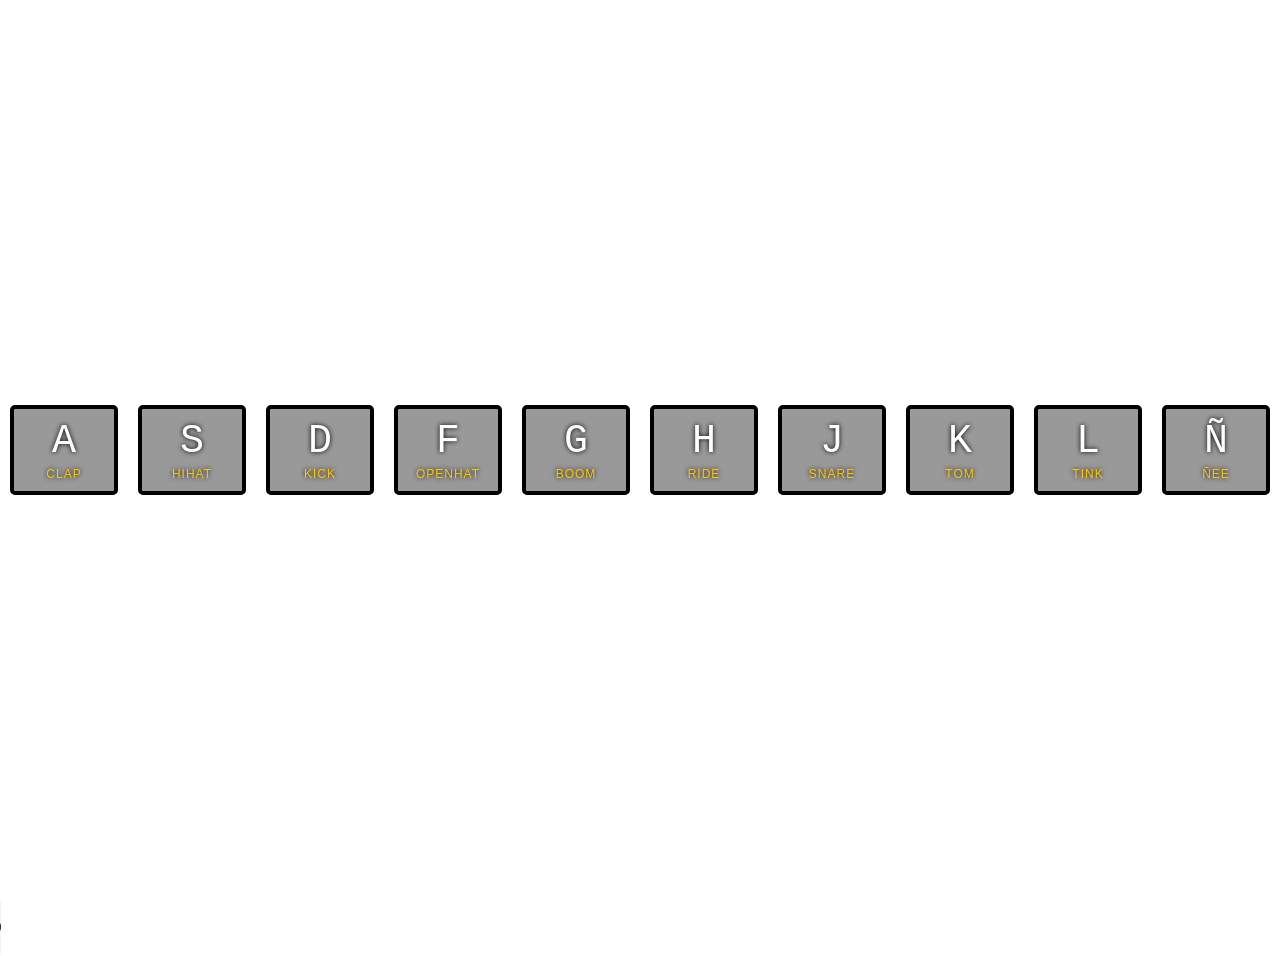
<file: 01 - JavaScript Drum Kit/index-START.html>
<!DOCTYPE html>
<html lang="en">
<head>
  <meta charset="UTF-8">
  <title>JS Drum Kit</title>
  <link rel="stylesheet" href="style.css">
</head>
<body>


  <div class="keys">
    <div data-key="65" class="key">
      <kbd>A</kbd>
      <span class="sound">clap</span>
    </div>
    <div data-key="83" class="key">
      <kbd>S</kbd>
      <span class="sound">hihat</span>
    </div>
    <div data-key="68" class="key">
      <kbd>D</kbd>
      <span class="sound">kick</span>
    </div>
    <div data-key="70" class="key">
      <kbd>F</kbd>
      <span class="sound">openhat</span>
    </div>
    <div data-key="71" class="key">
      <kbd>G</kbd>
      <span class="sound">boom</span>
    </div>
    <div data-key="72" class="key">
      <kbd>H</kbd>
      <span class="sound">ride</span>
    </div>
    <div data-key="74" class="key">
      <kbd>J</kbd>
      <span class="sound">snare</span>
    </div>
    <div data-key="75" class="key">
      <kbd>K</kbd>
      <span class="sound">tom</span>
    </div>
    <div data-key="76" class="key">
      <kbd>L</kbd>
      <span class="sound">tink</span>
    </div>
    <div data-key="186" class="key">
      <kbd>Ñ</kbd>
      <span class="sound">ñee</span>
    </div>
  </div>

  <audio data-key="65" src="sounds/clap.wav" preload="auto" controls></audio>
  <audio data-key="83" src="sounds/hihat.wav"></audio>
  <audio data-key="68" src="sounds/kick.wav"></audio>
  <audio data-key="70" src="sounds/openhat.wav"></audio>
  <audio data-key="71" src="sounds/boom.wav"></audio>
  <audio data-key="72" src="sounds/ride.wav"></audio>
  <audio data-key="74" src="sounds/snare.wav"></audio>
  <audio data-key="75" src="sounds/tom.wav"></audio>
  <audio data-key="76" src="sounds/tink.wav"></audio>
  <audio data-key="186" src="sounds/clap.wav"></audio>

<script>
  window.addEventListener("keydown", playSound)

  function playSound(e) {
    //like in CSS we can get query the attibutes from an element using []
    const audio = document.querySelector(`audio[data-key="${e.keyCode}"]`)
    const key = document.querySelector(`div[data-key="${e.keyCode}"]`)
    //console.log(e.keyCode);
    if (!audio) {
      return;
    }
    audio.currentTime = 0 //going to reset the playback of the audio to 0 (begining of the audio itself)
    audio.play()
    key.classList.add('playing')
  }

  function removeTransition(e) {
    if (e.propertyName !== 'transform') { //will skipit if it's not a trasnform
      return;
    }
    //"this" is the element "e" we got from the event transitionend
    this.classList.remove('playing')
  }
  //const keys = document.getElementsByClassName('key'); //regresa un HTMLCollection
  const keys = document.querySelectorAll('.key'); //regresa un NodeList
  keys.forEach(key => key.addEventListener('transitionend', removeTransition))//nodelist has forEach proto, htmlelement has not
  
</script>


</body>
</html>
</file>
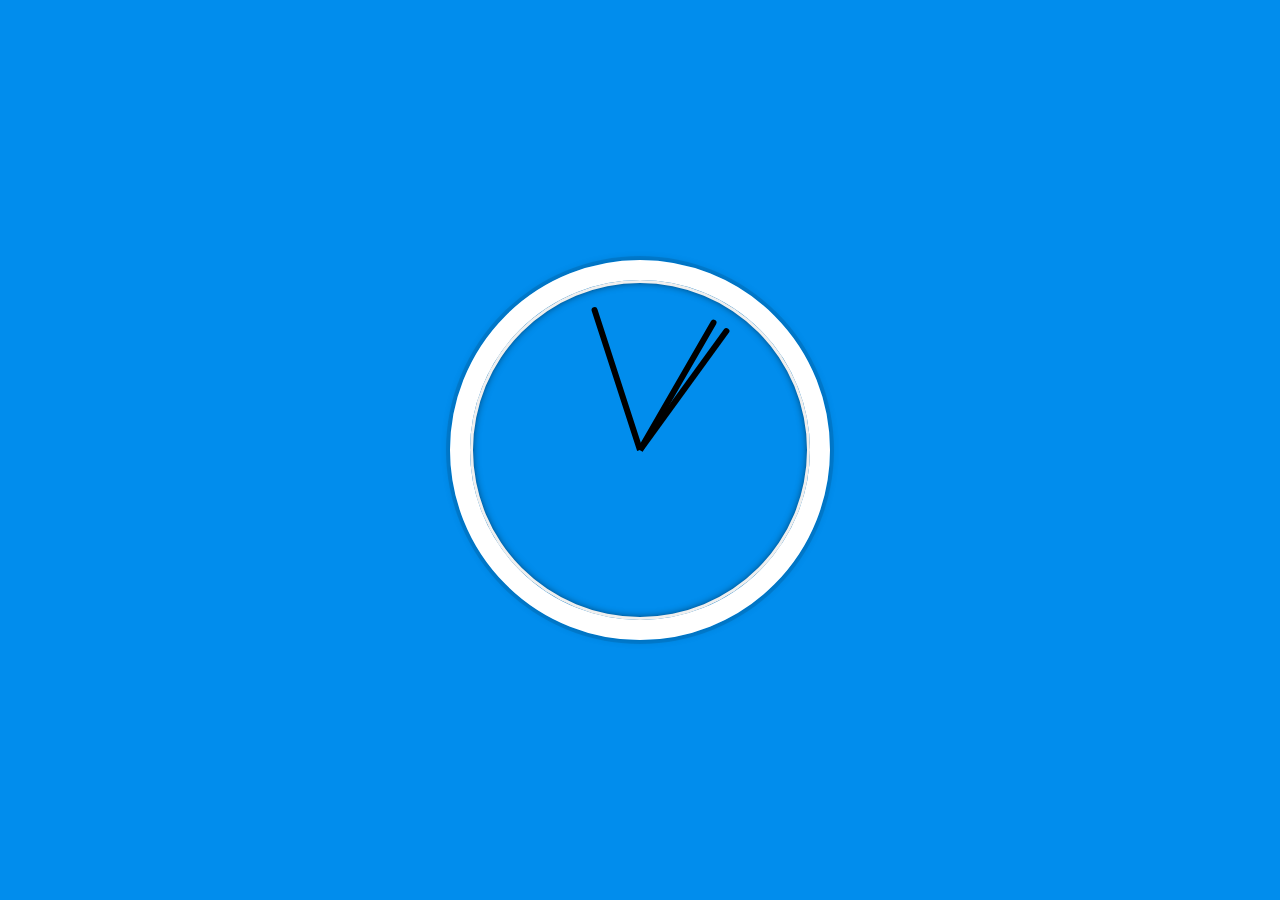
<file: 02 - JS and CSS Clock/index-START.html>
<!DOCTYPE html>
<html lang="en">
<head>
  <meta charset="UTF-8">
  <title>JS + CSS Clock</title>
</head>
<body>


    <div class="clock">
      <div class="clock-face">
        <div class="hand hour-hand"></div>
        <div class="hand min-hand"></div>
        <div class="hand second-hand"></div>
      </div>
    </div>


  <style>
    html {
      background: #018DED url(http://unsplash.it/1500/1000?image=881&blur=5);
      background-size: cover;
      font-family: 'helvetica neue';
      text-align: center;
      font-size: 10px;
    }

    body {
      margin: 0;
      font-size: 2rem;
      display: flex;
      flex: 1;
      min-height: 100vh;
      align-items: center;
    }

    .clock {
      width: 30rem;
      height: 30rem;
      border: 20px solid white;
      border-radius: 50%;
      margin: 50px auto;
      position: relative;
      padding: 2rem;
      box-shadow:
        0 0 0 4px rgba(0,0,0,0.1),
        inset 0 0 0 3px #EFEFEF,
        inset 0 0 10px black,
        0 0 10px rgba(0,0,0,0.2);
    }

    .clock-face {
      position: relative;
      width: 100%;
      height: 100%;
      transform: translateY(-3px); /* account for the height of the clock hands */
    }

    .hand {
      width: 50%;
      height: 6px;
      background: black;
      position: absolute;
      top: 50%;
      border-top-left-radius: 20px;
      border-bottom-left-radius: 20px;
      transform-origin: 100%; /* moves the pivot point to the right, default 50% */
      transform: rotate(90deg); /* default is horizontal, this will change it to vertical */
      transition: all 0.05s; /* this is a shorthand of 4 posible values, im usin only 2 here */
      /* cubic bezier function was created on the browser because offers a way to visualize the graph, and is the third option on the shorthand of transition */
      transition-timing-function: cubic-bezier(0.2, 2.7, 0.58, 1); 
    }

  </style>
  <script>
    const secondHand = document.querySelector('.second-hand')
    const minHand = document.querySelector('.min-hand')
    const hourHand = document.querySelector('.hour-hand')
    let secondsAcumulator = 0;

    function setDate() {
      const now = new Date;
      const seconds = now.getSeconds();
      /* transforms the value to his equivalent in deg,
      adding the offset of 90deg at the end because it was added on the css */
      const secondsDegrees = ((seconds / 60) * 360) + 90;
      secondHand.style.transform = `rotate(${secondsDegrees}deg)`

      const mins = now.getMinutes();
      const minsDegrees = ((mins / 60) * 360) + 90
      minHand.style.transform = `rotate(${minsDegrees}deg)`

      const hour = now.getHours();
      const hourDegrees = ((hour / 12) * 360) + 90
      hourHand.style.transform = `rotate(${hourDegrees}deg)`

      console.log(`seconds ${seconds}, minutes ${mins}, hours ${hour}`);
      
    }

    setInterval(setDate, 1000);
  </script>
</body>
</html>
</file>
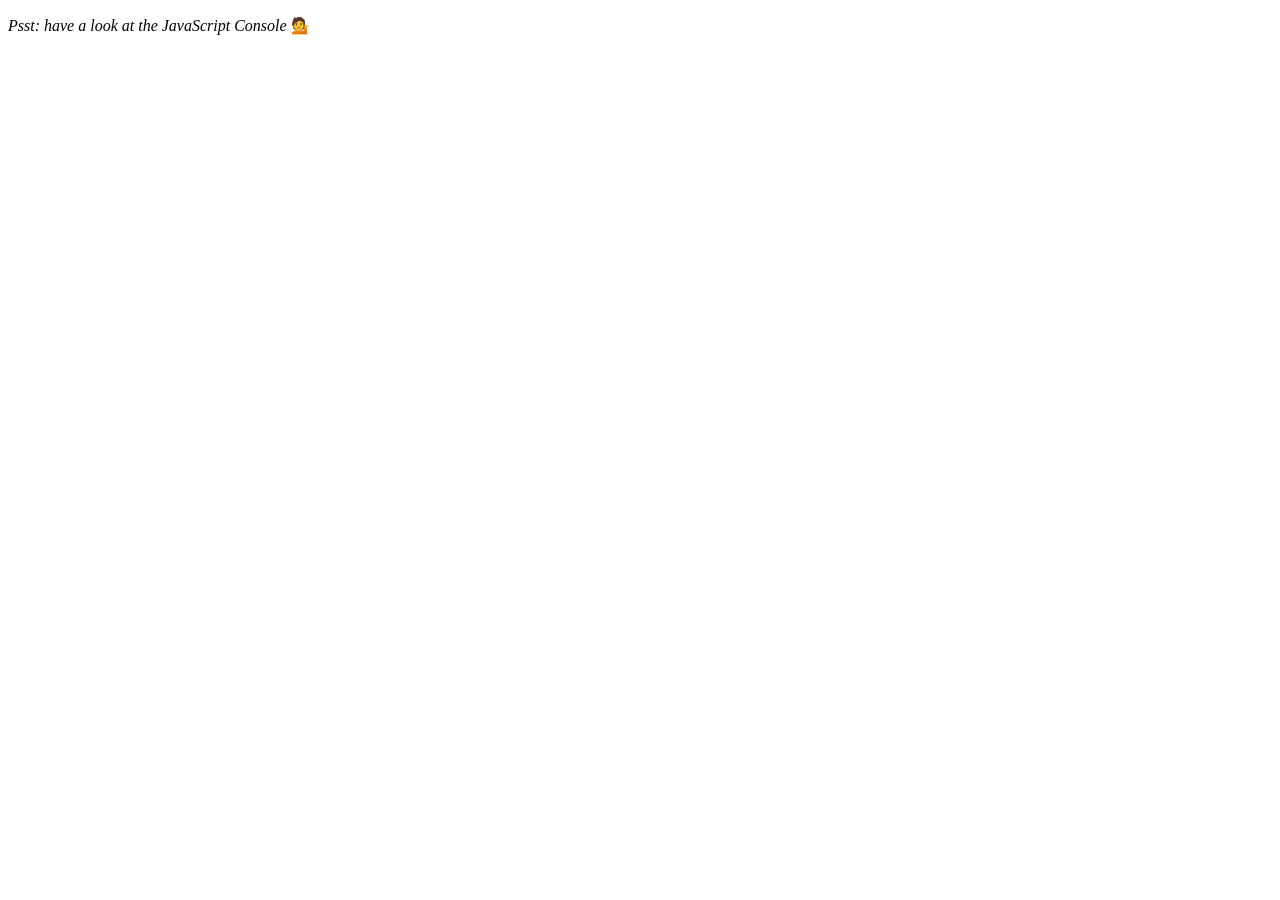
<file: 04 - Array Cardio Day 1/index-START.html>
<!DOCTYPE html>
<html lang="en">
<head>
  <meta charset="UTF-8">
  <title>Array Cardio 💪</title>
</head>
<body>
  <p><em>Psst: have a look at the JavaScript Console</em> 💁</p>
  <script>
    // Get your shorts on - this is an array workout!
    // ## Array Cardio Day 1

    // Some data we can work with

    const inventors = [
      { first: 'Albert', last: 'Einstein', year: 1879, passed: 1955 },
      { first: 'Isaac', last: 'Newton', year: 1643, passed: 1727 },
      { first: 'Galileo', last: 'Galilei', year: 1564, passed: 1642 },
      { first: 'Marie', last: 'Curie', year: 1867, passed: 1934 },
      { first: 'Johannes', last: 'Kepler', year: 1571, passed: 1630 },
      { first: 'Nicolaus', last: 'Copernicus', year: 1473, passed: 1543 },
      { first: 'Max', last: 'Planck', year: 1858, passed: 1947 },
      { first: 'Katherine', last: 'Blodgett', year: 1898, passed: 1979 },
      { first: 'Ada', last: 'Lovelace', year: 1815, passed: 1852 },
      { first: 'Sarah E.', last: 'Goode', year: 1855, passed: 1905 },
      { first: 'Lise', last: 'Meitner', year: 1878, passed: 1968 },
      { first: 'Hanna', last: 'Hammarström', year: 1829, passed: 1909 }
    ];

    const people = ['Beck, Glenn', 'Becker, Carl', 'Beckett, Samuel', 'Beddoes, Mick', 'Beecher, Henry', 'Beethoven, Ludwig', 'Begin, Menachem', 'Belloc, Hilaire', 'Bellow, Saul', 'Benchley, Robert', 'Benenson, Peter', 'Ben-Gurion, David', 'Benjamin, Walter', 'Benn, Tony', 'Bennington, Chester', 'Benson, Leana', 'Bent, Silas', 'Bentsen, Lloyd', 'Berger, Ric', 'Bergman, Ingmar', 'Berio, Luciano', 'Berle, Milton', 'Berlin, Irving', 'Berne, Eric', 'Bernhard, Sandra', 'Berra, Yogi', 'Berry, Halle', 'Berry, Wendell', 'Bethea, Erin', 'Bevan, Aneurin', 'Bevel, Ken', 'Biden, Joseph', 'Bierce, Ambrose', 'Biko, Steve', 'Billings, Josh', 'Biondo, Frank', 'Birrell, Augustine', 'Black, Elk', 'Blair, Robert', 'Blair, Tony', 'Blake, William'];

    // Array.prototype.filter()
    // 1. Filter the list of inventors for those who were born in the 1500's
    // filter can return less values than the original array, to keep in mind
    const born = inventors.filter(inventor => inventor.year >= 1500 && inventor.year < 1600)


    // const born = inventors.filter(function (inventor) {
    //   if (inventor.year >= 1500 && inventor.year < 1600) {
    //     return true;
    //   }
    // })
    console.table(born);
    

    // Array.prototype.map()
    // 2. Give us an array of the inventors first and last names
    // map will iterate over the entire array an will return a new one with the same lenght
    const firstLast = inventors.map(inventor => `${inventor.first} ${inventor.last}`)
    console.log(firstLast)


    // Array.prototype.sort()
    // 3. Sort the inventors by birthdate, oldest to youngest
    // This one evaluate 2 values of the array, kinda like a bubble sort
    // and will return 1 or -1 depending on the evaluation inside of the sort()
    const sortedGuys = inventors.sort((firstOne, secondOne) => firstOne.year < secondOne.year ? 1 : -1)
    console.table(sortedGuys);
    

    // Array.prototype.reduce()
    // 4. How many years did all the inventors live all together?
    // takes 2 arguments, first one is a function that will run each iteration
    // second argument is the accumulator, and we need the specify the initial value
    // in this case 0 because each iteration we are returning a number, can be done
    // with objects also, we will see that in this file
    // also the inner function has 2 parameters, the first one should match the second
    // parameter on the reducer because this will be returned each iterarion,
    // and the second one should be the inner value of the list that will be used
    // on the logic in order to return in this case "total"
    const totalYears = inventors.reduce((total, inventor) => total + (inventor.passed - inventor.year), 0)
    console.warn(`%cTotal years: ${totalYears}`, 'background-color: red;');

    // 5. Sort the inventors by years lived
    // On this case of sort, we used a function to compare elements a:b, with our specific
    // comparation rule, we can use sort() alone without a function, and it will be ordered
    // by itself converting all to string and compare the elements by their unicode value
    // aka: order them by name
    const lived = inventors.sort((inventor1, inventor2) => {
      const year1 = inventor1.passed - inventor1.year;
      const year2 = inventor2.passed - inventor2.year;
      return year1 < year2 ? 1: -1;
      })

    console.table(lived);
    

    // 6. create a list of Boulevards in Paris that contain 'de' anywhere in the name
    // https://en.wikipedia.org/wiki/Category:Boulevards_in_Paris
    // const category = Array.from(document.querySelectorAll('.mw-category a'))

    // const de = category.map(place => place.textContent)
    // .filter(name => name.includes('de'))


    // 7. sort Exercise
    // Sort the people alphabetically by last name
    const alpha = people.sort((a,b) => {
      const [aLast, aFirst] = a.split(', ') //creating 2 variables to hold the values
      const [bLast, bFirst] = b.split(', ') //creating 2 variables to hold the values
      return aLast > bLast? 1: -1; // compare with the unicode values of strings
    })
    console.log(alpha);
    
    // 8. Reduce Exercise
    // Sum up the instances of each of these
    // this one is tricky because we will be using objects instead numbers, we need to count
    // how many repeated elements are on the list
    const data = ['car', 'pepe', 'car', 'truck', 'truck', 'bike', 'walk', 'car', 'van', 'bike', 'walk', 'car', 'van', 'car', 'truck' ];

    // let's explain obj[item]
    // obj[item] is like the key on a normal object, "car: undefined"
    // obj[item] = 0 on this "key" we put an initial value, "car: 0"
    // this is called "property accessors"
    const transportation = data.reduce(function (obj, item) { //1st: matches object, 2nd: list element
      if (!obj[item]) { // if the object item doesn't exist, will be added to the object
        obj[item] = 0 // inicialice the new element of the object
      }
      obj[item]++ // will be increasing each time we have a new element
      return obj
    }, {})// is an empty object, need to match the "obj" parameter of the inner function of the reducer

    console.log(transportation);
    
  </script>
</body>
</html>
</file>
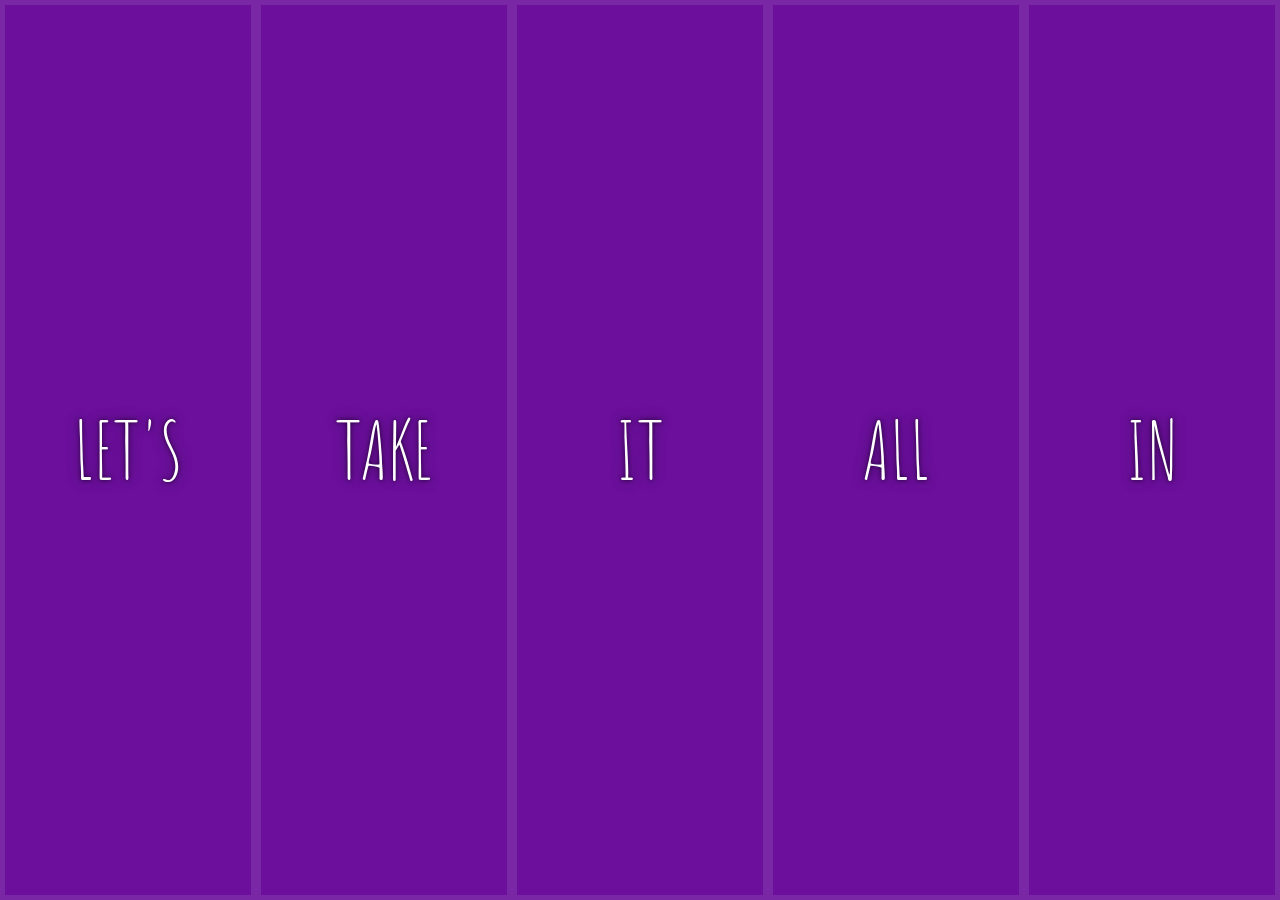
<file: 05 - Flex Panel Gallery/index-START.html>
<!DOCTYPE html>
<html lang="en">
<head>
  <meta charset="UTF-8">
  <title>Flex Panels 💪</title>
  <link href='https://fonts.googleapis.com/css?family=Amatic+SC' rel='stylesheet' type='text/css'>
</head>
<body>
  <style>
    html {
      box-sizing: border-box;
      background: #ffc600;
      font-family: 'helvetica neue';
      font-size: 20px;
      font-weight: 200;
    }
    
    body {
      margin: 0;
    }
    
    *, *:before, *:after {
      box-sizing: inherit;
    }

    .panels {
      min-height: 100vh;
      overflow: hidden;
      display: flex;
    }

    .panel {
      background: #6B0F9C;
      box-shadow: inset 0 0 0 5px rgba(255,255,255,0.1);
      color: white;
      text-align: center;
      align-items: center;
      /* Safari transitionend event.propertyName === flex */
      /* Chrome + FF transitionend event.propertyName === flex-grow */
      transition:
        font-size 0.7s cubic-bezier(0.61,-0.19, 0.7,-0.11),
        flex 0.7s cubic-bezier(0.61,-0.19, 0.7,-0.11),
        background 0.2s;
      font-size: 20px;
      background-size: cover;
      background-position: center;
      flex: 1;
      display: flex;
      align-items: center;
      justify-content: center;
      flex-direction: column;
    }

    .panel1 { background-image:url(https://source.unsplash.com/gYl-UtwNg_I/1500x1500); }
    .panel2 { background-image:url(https://source.unsplash.com/rFKUFzjPYiQ/1500x1500); }
    .panel3 { background-image:url(https://images.unsplash.com/photo-1465188162913-8fb5709d6d57?ixlib=rb-0.3.5&q=80&fm=jpg&crop=faces&cs=tinysrgb&w=1500&h=1500&fit=crop&s=967e8a713a4e395260793fc8c802901d); }
    .panel4 { background-image:url(https://source.unsplash.com/ITjiVXcwVng/1500x1500); }
    .panel5 { background-image:url(https://source.unsplash.com/3MNzGlQM7qs/1500x1500); }

    /* Flex Item */
    .panel > * {
      margin: 0;
      width: 100%;
      transition: transform 0.5s;
      flex: 1 0 auto;
      display: flex;
      justify-content: center;
      align-items: center;
      cursor: pointer;
    }

    /*
    Difference between <,> and space selectors on CSS
    A > B will only select B that are direct children to A (that is, there are no other elements inbetween).
    A B will select any B that are inside A, even if there are other elements between them.
    */
    .panel > *:first-child{ transform: translateY(-100%); }
    .panel.open-active > *:first-child{ transform: translateY(0%); }
    .panel > *:last-child{ transform: translateY(100%); }
    .panel.open-active > *:last-child{ transform: translateY(0%); }
    /* using translateY in this case will move out of screen the element*/

    .panel p {
      text-transform: uppercase;
      font-family: 'Amatic SC', cursive;
      text-shadow: 0 0 4px rgba(0, 0, 0, 0.72), 0 0 14px rgba(0, 0, 0, 0.45);
      font-size: 2em;
    }
    
    .panel p:nth-child(2) {
      font-size: 4em;
    }

    .panel.open {
      font-size: 40px;
      flex: 5;
    }

  </style>


  <div class="panels">
    <div class="panel panel1">
      <p>Hey</p>
      <p>Let's</p>
      <p>Dance</p>
    </div>
    <div class="panel panel2">
      <p>Give</p>
      <p>Take</p>
      <p>Receive</p>
    </div>
    <div class="panel panel3">
      <p>Experience</p>
      <p>It</p>
      <p>Today</p>
    </div>
    <div class="panel panel4">
      <p>Give</p>
      <p>All</p>
      <p>You can</p>
    </div>
    <div class="panel panel5">
      <p>Life</p>
      <p>In</p>
      <p>Motion</p>
    </div>
  </div>

  <script>
    const panels = document.querySelectorAll('.panel')

    function toggleOpen() {
      this.classList.toggle('open')
    }

    function toggleActive(event) {
      // there's a bug in saffary where flex and flexgrow are different, in this case we
      // can check if the property name includes the word flex, with that we can include
      // all browsers, or we can use simply "font-size" since that's the other transition
      // we are using for the panels to grow
      if (event.propertyName.includes('flex')) {
        this.classList.toggle('open-active')
      }
    }

    panels.forEach(element => element.addEventListener('click', toggleOpen));
    panels.forEach(element => element.addEventListener('transitionend', toggleActive));

  </script>
</body>
</html>
</file>
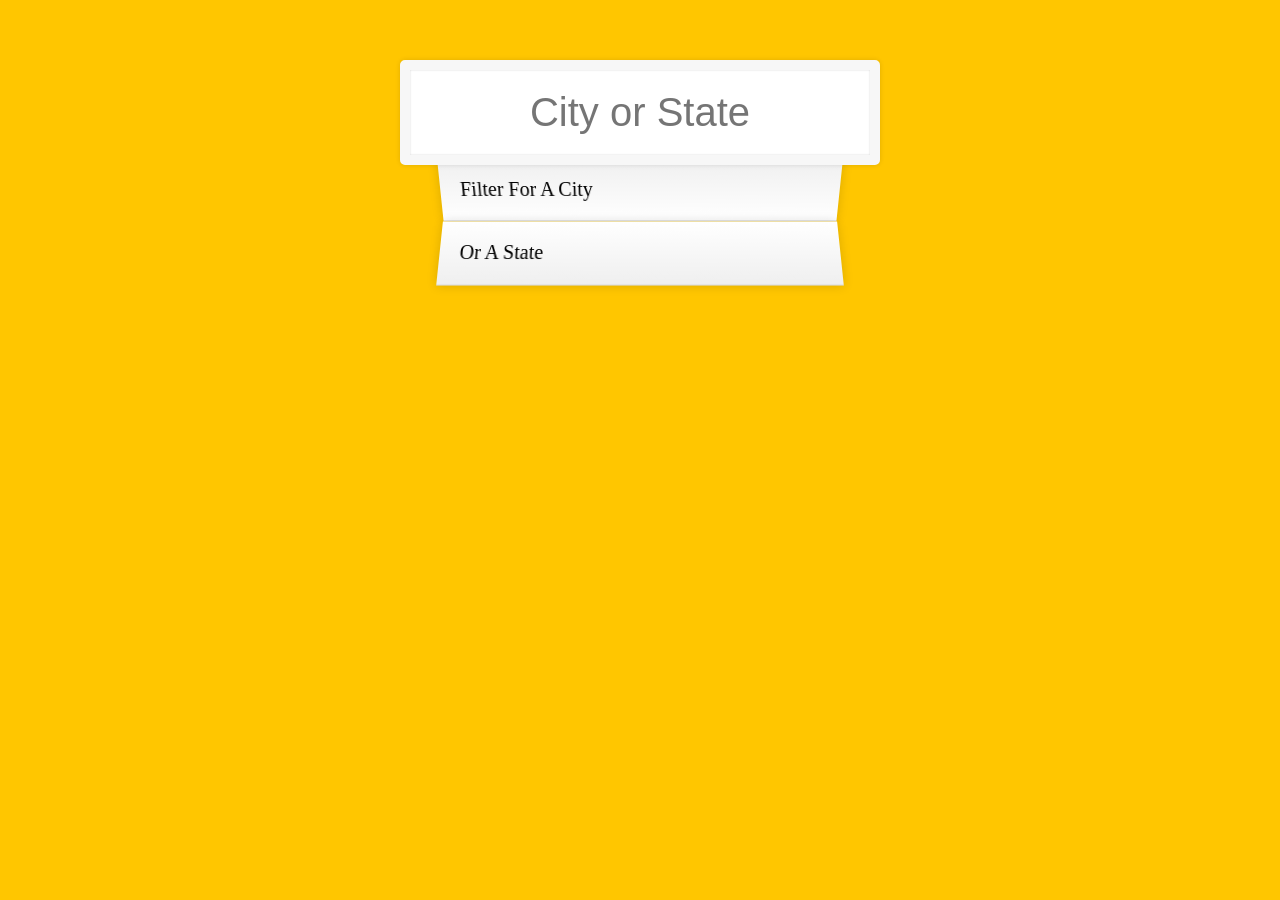
<file: 06 - Type Ahead/index-START.html>
<!DOCTYPE html>
<html lang="en">
<head>
  <meta charset="UTF-8">
  <title>Type Ahead 👀</title>
  <link rel="stylesheet" href="style.css">
</head>
<body>

  <form class="search-form">
    <input type="text" class="search" placeholder="City or State">
    <ul class="suggestions">
      <li>Filter for a city</li>
      <li>or a state</li>
    </ul>
  </form>
<script>
const endpoint = 'https://gist.githubusercontent.com/Miserlou/c5cd8364bf9b2420bb29/raw/2bf258763cdddd704f8ffd3ea9a3e81d25e2c6f6/cities.json';

const cities = []

fetch(endpoint) // fetch regresa una promesa
  .then(response => response.json()) // cachamos la promesa y esperamos otra por el .json()
  .then(data => cities.push(...data)) // usamos el spread para meter todo en la const cities
  // un equivalente seria con cities como let y no const de la siguiente manera:
  // .then(data => cities = [...data])

// Basandose en la informacion contenida en el Array de cities, buscara el string especifico
// dentro de los objetos que son los elementos del arreglo, regresaondo un arreglo nuevo
// gracias al metodo filter
function findMatches(wordToMatch, cities) {
   return cities.filter( place => {
      const regex = new RegExp(wordToMatch, 'gi') // g=global, i=insensitive (que no sea case sensitive)
      return place.city.match(regex) || place.state.match(regex) // regresamos uno u otro
   })
}

// Esta función lo que hace es que divide el de 3 en 3 los numeros con una coma ,
function numberWithCommas(value) {
   return value.toString().replace(/\B(?=(\d{3})+(?!\d))/g, ',');
}

// Función core del proyecto, manda buscar los datos en el array, crea los li junto a su contenido
function displayMatches() {
   const matchArray = findMatches(this.value, cities)
   const html = matchArray.map(place => {
      const regex = new RegExp(this.value, 'gi')
      const highLightCity = place.city.replace(regex, `<span class="hl">${this.value}</span>`) // para resaltar la palabra city que buscamos
      const highLightState = place.state.replace(regex, `<span class="hl">${this.value}</span>`) // para resaltar la palabra state que buscamos
      return `
         <li>
            <span class="name">${highLightCity}, ${highLightState}</span>
            <span class="population">${numberWithCommas(place.population)}</span>
         </li>`;
   }).join('')
   // usamos .join('') porque lo que regresa map es un Array,
   // y al colocarle esto lo hara un string muy grande,
   //esto porque el HTML no sabe de Arrays pero si de strings

   // aqui ya solo modificamos el ul de nuestro HTML original con los resultados
   suggestions.innerHTML = html;
}

const searchInput = document.querySelector('.search'); // el campo de texto a usar
const suggestions = document.querySelector('.suggestions'); // la ul que llenaremos
//searchInput.addEventListener('change', displayMatches)

// se ejecuta cada vez que se deja de presionar una tecla
// Esta linea es la que ejecuta todo el código de arriba
searchInput.addEventListener('keyup', displayMatches) 


// las siguientes lineas es para prevenir que cada vez que se le de enter al campo de texto,
// o lo que seria lo mismo si el form tuviera un boton con un type="sumbit" se recarge
// la página borrando todo nuestro estado ya establecido
const form = document.querySelector('.search-form')

function preventSubmit(e) {
   e.preventDefault() // esto es lo que realmente detiene el submit
}

form.addEventListener('submit', preventSubmit)

</script>
</body>
</html>
</file>
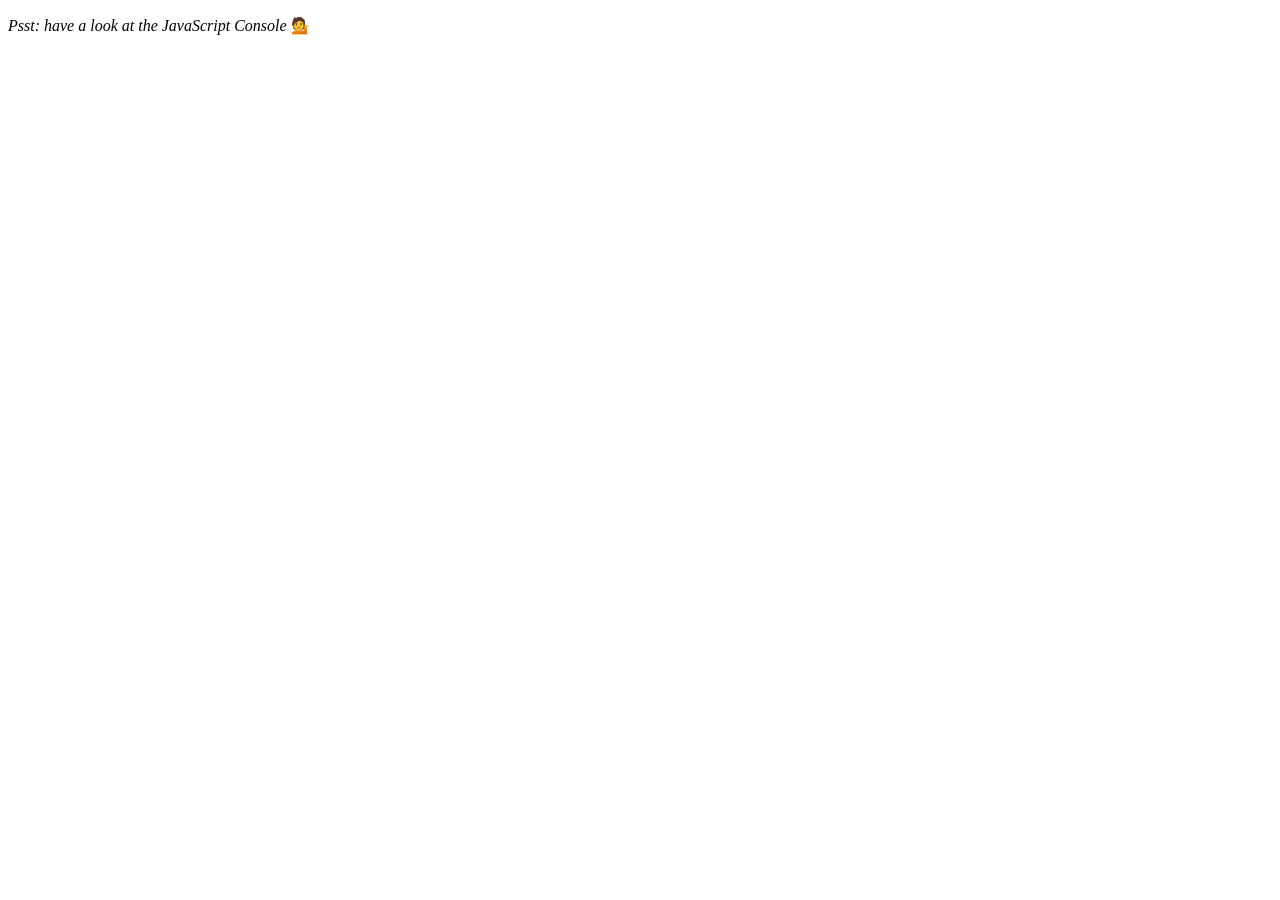
<file: 07 - Array Cardio Day 2/index-START.html>
<!DOCTYPE html>
<html lang="en">
<head>
  <meta charset="UTF-8">
  <title>Array Cardio 💪💪</title>
</head>
<body>
  <p><em>Psst: have a look at the JavaScript Console</em> 💁</p>
  <script>
    // ## Array Cardio Day 2

    const people = [
      { name: 'Wes', year: 1988 },
      { name: 'Kait', year: 1986 },
      { name: 'Irv', year: 1970 },
      { name: 'Lux', year: 2015 }
    ];

    const comments = [
      { text: 'Love this!', id: 523423 },
      { text: 'Super good', id: 823423 },
      { text: 'You are the best', id: 2039842 },
      { text: 'Ramen is my fav food ever', id: 123523 },
      { text: 'Nice Nice Nice!', id: 542328 }
    ];

    // Some and Every Checks
    // Array.prototype.some() // is at least one person 19 or older?
    const older = people.some(person => (new Date).getFullYear() - person.year >= 19)
    // Array.prototype.every() // is everyone 19 or older?
    // const older = people.every(person => (new Date()).getFullYear() - person.year >= 19 )
    console.table(older)

    // Array.prototype.find()
    // Find is like filter, but instead returns just the one you are looking for
    // find the comment with the ID of 823423
    const comment = comments.find(item => item.id === 823423)
    console.log(comment);
    

    // Array.prototype.findIndex()
    // Find the comment with this ID
    // delete the comment with the ID of 823423
    const index = comments.findIndex(item => item.id === 823423)
    console.log(index);
    
    // To delete an element of a list, we can use splice(<start>,...delete count)
    comments.splice(index, 1)
    console.table(comments);

    // Next one is used a lot on Redux, just FYI
    const newComments = [
      ...comments.slice(0,index),
      ...comments.slice(index + 1)
    ]
    

  </script>
</body>
</html>
</file>
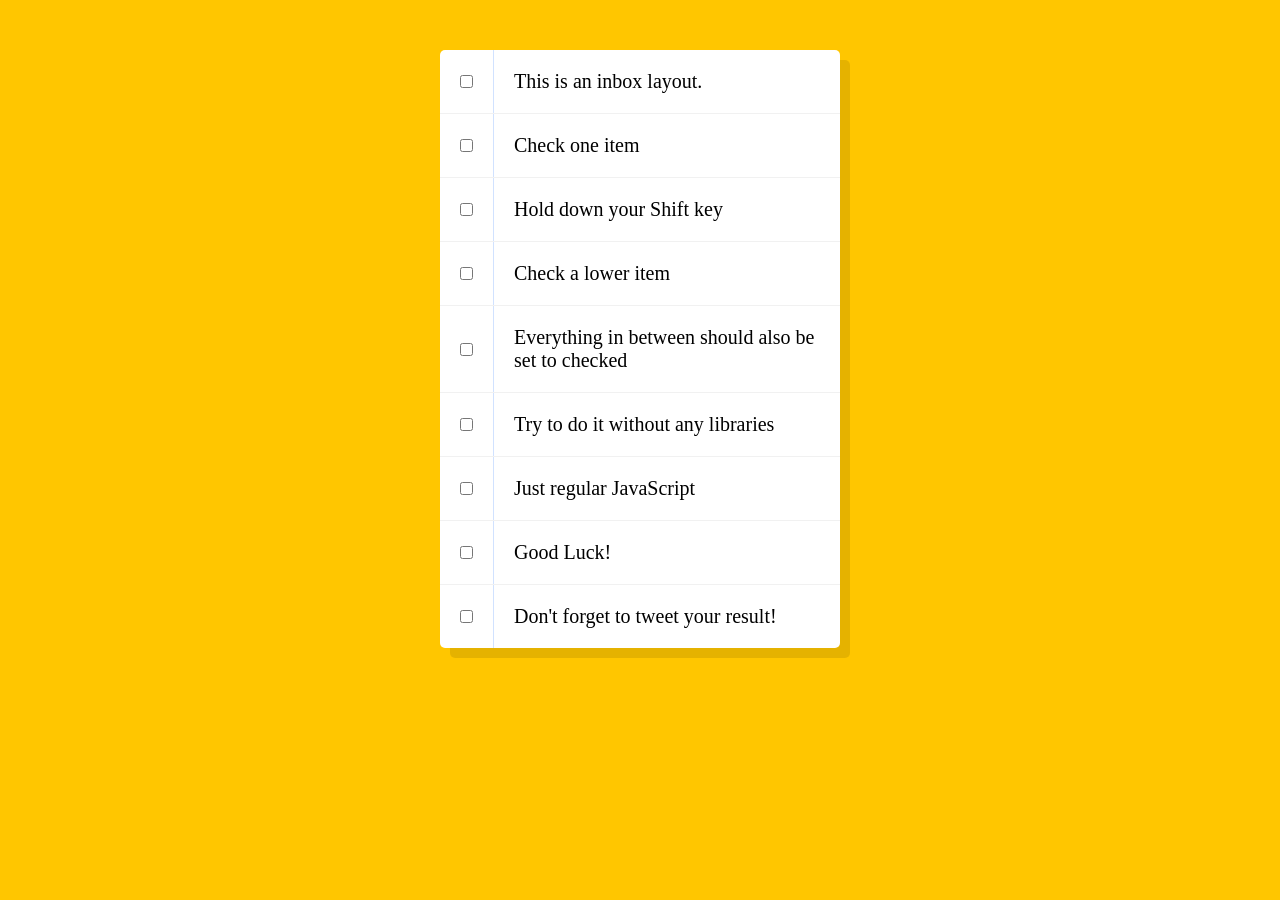
<file: 10 - Hold Shift and Check Checkboxes/index-START.html>
<!DOCTYPE html>
<html lang="en">
<head>
  <meta charset="UTF-8">
  <title>Hold Shift to Check Multiple Checkboxes</title>
</head>
<body>
  <style>

    html {
      font-family: sans-serif;
      background: #ffc600;
    }

    .inbox {
      max-width: 400px;
      margin: 50px auto;
      background: white;
      border-radius: 5px;
      box-shadow: 10px 10px 0 rgba(0,0,0,0.1);
    }

    .item {
      display: flex;
      align-items: center;
      border-bottom: 1px solid #F1F1F1;
    }

    .item:last-child {
      border-bottom: 0;
    }

    input:checked + p {
      background: #F9F9F9;
      text-decoration: line-through;
    }

    input[type="checkbox"] {
      margin: 20px;
    }

    p {
      margin: 0;
      padding: 20px;
      transition: background 0.2s;
      flex: 1;
      font-family:'helvetica neue';
      font-size: 20px;
      font-weight: 200;
      border-left: 1px solid #D1E2FF;
    }
  </style>
   <!--
   The following is a common layout you would see in an email client.

   When a user clicks a checkbox, holds Shift, and then clicks another checkbox a few rows down, all the checkboxes inbetween those two checkboxes should be checked.

  -->
  <div class="inbox">
    <div class="item">
      <input type="checkbox">
      <p>This is an inbox layout.</p>
    </div>
    <div class="item">
      <input type="checkbox">
      <p>Check one item</p>
    </div>
    <div class="item">
      <input type="checkbox">
      <p>Hold down your Shift key</p>
    </div>
    <div class="item">
      <input type="checkbox">
      <p>Check a lower item</p>
    </div>
    <div class="item">
      <input type="checkbox">
      <p>Everything in between should also be set to checked</p>
    </div>
    <div class="item">
      <input type="checkbox">
      <p>Try to do it without any libraries</p>
    </div>
    <div class="item">
      <input type="checkbox">
      <p>Just regular JavaScript</p>
    </div>
    <div class="item">
      <input type="checkbox">
      <p>Good Luck!</p>
    </div>
    <div class="item">
      <input type="checkbox">
      <p>Don't forget to tweet your result!</p>
    </div>
  </div>

<script>
  const inbox = document.querySelector('.inbox')  
  const checkBoxes = document.querySelectorAll('.item>input')

  checkBoxes.forEach(chk => {
    chk.addEventListener('click', handleCheck)
  })

let lastChecked;

  function handleCheck(e) {
    let inBetween = false;
    if (e.shiftKey && this.checked && lastChecked !== undefined) {
      checkBoxes.forEach(checkBox => {
        // This will determine if the current checkBox on the look is the one recorded as last lastChecked or the checkbox that run this function event
        if (checkBox === lastChecked || checkBox === this) {
          inBetween = !inBetween; 
        }
        if (inBetween) {
          checkBox.checked = true; // checking the checkBox
        }
      })
    }
    lastChecked = this; // Will set the proper checkBox as the last one pressed
  }

</script>
</body>
</html>
</file>
<file: 01 - JavaScript Drum Kit/style.css>
html {
  font-size: 10px;
  background: url(https://i.imgur.com/b9r5sEL.jpg) bottom center;
  background-size: cover;
}

body,html {
  margin: 0;
  padding: 0;
  font-family: sans-serif;
}

.keys {
  display: flex;
  flex: 1;
  min-height: 100vh;
  align-items: center;
  justify-content: center;
}

.key {
  border: .4rem solid black;
  border-radius: .5rem;
  margin: 1rem;
  font-size: 1.5rem;
  padding: 1rem .5rem;
  transition: all .07s ease;
  width: 10rem;
  text-align: center;
  color: white;
  background: rgba(0,0,0,0.4);
  text-shadow: 0 0 .5rem black;
}

.playing {
  transform: scale(1.1);
  border-color: #ffc600;
  box-shadow: 0 0 1rem #ffc600;
}

kbd {
  display: block;
  font-size: 4rem;
}

.sound {
  font-size: 1.2rem;
  text-transform: uppercase;
  letter-spacing: .1rem;
  color: #ffc600;
}
</file>
<file: 06 - Type Ahead/style.css>
html {
  box-sizing: border-box;
  background: #ffc600;
  font-family: 'helvetica neue';
  font-size: 20px;
  font-weight: 200;
}

*, *:before, *:after {
  box-sizing: inherit;
}

input {
  width: 100%;
  padding: 20px;
}

.search-form {
  max-width: 400px;
  margin: 50px auto;
}

input.search {
  margin: 0;
  text-align: center;
  outline: 0;
  border: 10px solid #F7F7F7;
  width: 120%;
  left: -10%;
  position: relative;
  top: 10px;
  z-index: 2;
  border-radius: 5px;
  font-size: 40px;
  box-shadow: 0 0 5px rgba(0, 0, 0, 0.12), inset 0 0 2px rgba(0, 0, 0, 0.19);
}

.suggestions {
  margin: 0;
  padding: 0;
  position: relative;
  /*perspective: 20px;*/
}

.suggestions li {
  background: white;
  list-style: none;
  border-bottom: 1px solid #D8D8D8;
  box-shadow: 0 0 10px rgba(0, 0, 0, 0.14);
  margin: 0;
  padding: 20px;
  transition: background 0.2s;
  display: flex;
  justify-content: space-between;
  text-transform: capitalize;
}

.suggestions li:nth-child(even) {
  transform: perspective(100px) rotateX(3deg) translateY(2px) scale(1.001);
  background: linear-gradient(to bottom,  #ffffff 0%,#EFEFEF 100%);
}

.suggestions li:nth-child(odd) {
  transform: perspective(100px) rotateX(-3deg) translateY(3px);
  background: linear-gradient(to top,  #ffffff 0%,#EFEFEF 100%);
}

span.population {
  font-size: 15px;
}

.hl {
  background: #ffc600;
}
</file>
